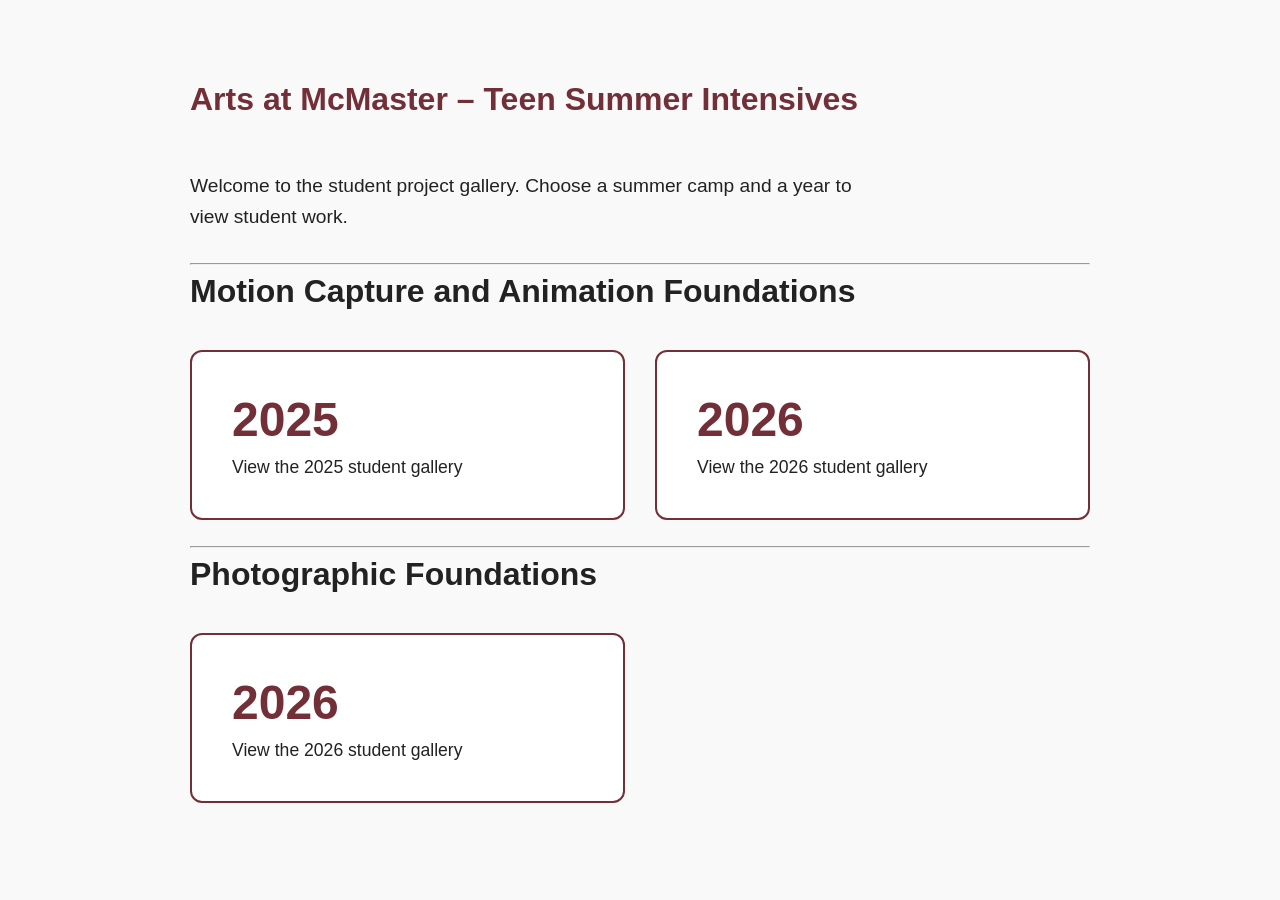
<file: index.html>
<!DOCTYPE html>
<html lang="en">
<head>
  <meta charset="UTF-8">
  <title>Arts at McMaster – Teen Summer Intensives</title>
  <link rel="stylesheet" href="css/home.css">
</head>

<body>

  <main class="home-container">
    <h1>Arts at McMaster – Teen Summer Intensives</h1>
    <br>
    <p class="intro">
      Welcome to the student project gallery. Choose a summer camp and a year to view student work.
    </p>

    <hr>
    <h2>Motion Capture and Animation Foundations</h2>

    <div class="year-links">
      <a href="2025.html" class="year-card">
        <span class="year">2025</span>
        <span class="description">View the 2025 student gallery</span>
      </a>

      <a href="2026.html" class="year-card">
        <span class="year">2026</span>
        <span class="description">View the 2026 student gallery</span>
      </a>
    </div>

    <br>
    <hr>
    <h2>Photographic Foundations</h2>

    <div class="year-links">
      <a href="2026-photo.html" class="year-card">
        <span class="year">2026</span>
        <span class="description">View the 2026 student gallery</span>
      </a>
    </div>

  </main>

</body>
</html>
</file>
<file: css/home.css>
body {
  font-family: sans-serif;
  margin: 0;
  background: #f9f9f9;
  color: #222;
}

.home-container {
  max-width: 900px;
  margin: 0 auto;
  padding: 60px 30px;
}

h1 {
  color: #722F37;
  margin-bottom: 0.3rem;
}

h2 {
  margin-top: 0;
  font-size: 2rem;
}

.intro {
  font-size: 1.2rem;
  line-height: 1.6;
  max-width: 700px;
  margin: 30px 0;
}

.year-links {
  display: grid;
  grid-template-columns: repeat(2, 1fr);
  gap: 30px;
  margin-top: 40px;
}

.year-card {
  display: block;
  padding: 40px;
  background: white;
  border: 2px solid #722F37;
  border-radius: 12px;
  text-decoration: none;
  color: #222;
  transition: transform 0.2s ease, background 0.2s ease;
}

.year-card:hover {
  transform: translateY(-5px);
  background: #f4eeee;
}

.year {
  display: block;
  font-size: 3rem;
  font-weight: 700;
  color: #722F37;
  margin-bottom: 10px;
}

.description {
  font-size: 1.1rem;
}

@media (max-width: 700px) {
  .year-links {
    grid-template-columns: 1fr;
  }
}
</file>
